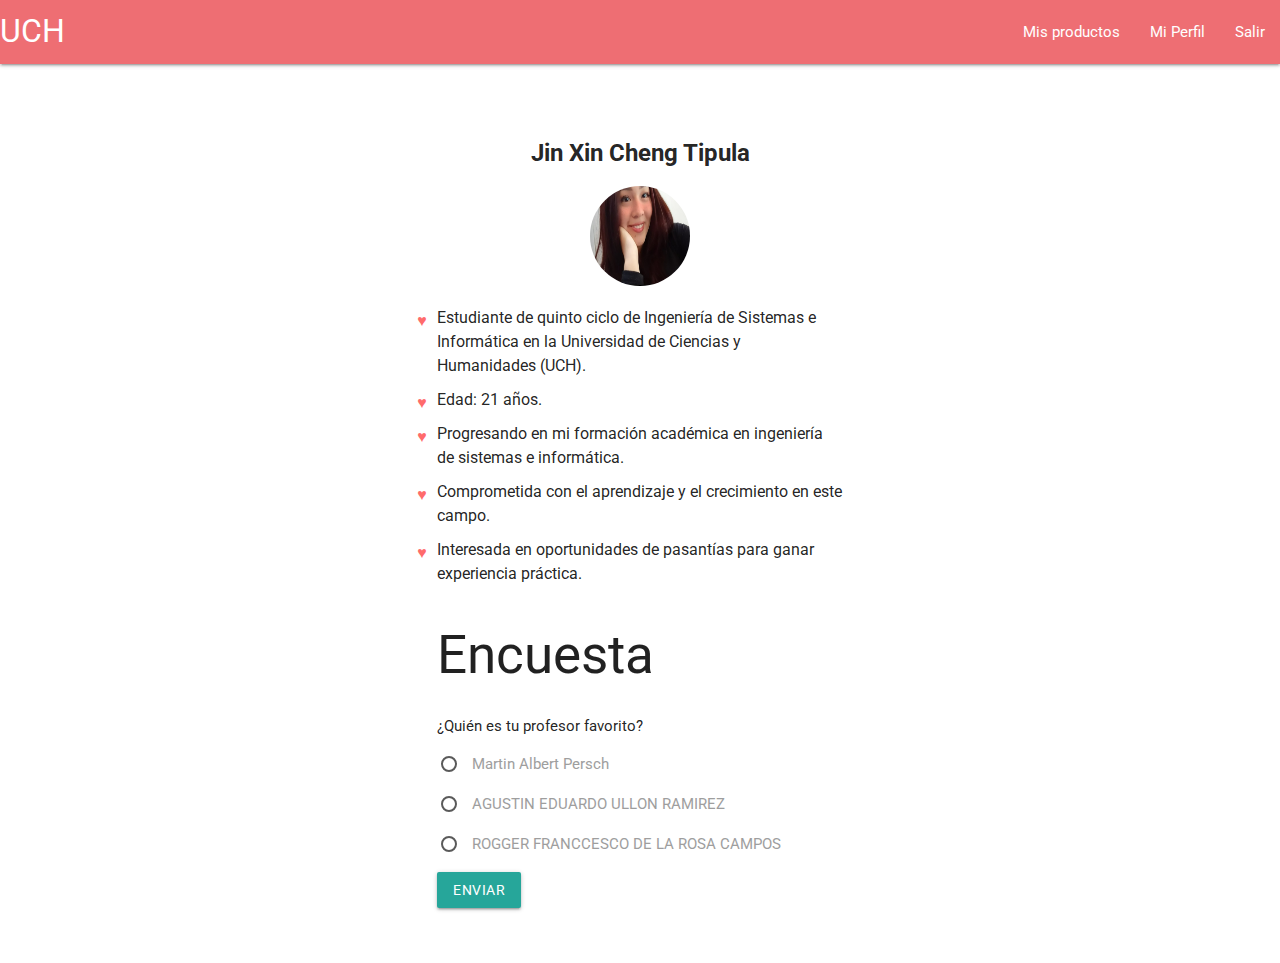
<file: dashboard_alumno.html>
<html lang="en">
    <head>
        <meta http-equiv="Content-Type" content="text/html; charset=UTF-8">
        <meta name="viewport" content="width=device-width, initial-scale=1">
        <meta http-equiv="X-UA-Compatible" content="IE=edge">        
        <meta name="description" content="">
        <title>Dashboard en JS</title>
        <link href="https://fonts.googleapis.com/icon?family=Material+Icons" rel="stylesheet">
        <link rel="stylesheet" href="https://cdnjs.cloudflare.com/ajax/libs/materialize/1.0.0/css/materialize.min.css">        
        <link rel="stylesheet" href="css/css.css">
    </head>
    <body>
        <section>
            <nav>
                <div class="nav-wrapper">
                    <a href="#" class="brand-logo">UCH</a>
                    <ul id="nav-mobile" class="right hide-on-med-and-down">
                        <li><a href="dashboard_alumno.html">Mis productos</a></li>
                        <li><a href="!#">Mi Perfil</a></li>
                        <li><a href="!#">Salir</a></li>
                    </ul>
                </div>
            </nav>
            <div class="container">
                <div class="row">
                    <div class="col s12 m6 offset-m3">
                        <!-- Espacio para la foto y la información del perfil -->
                        <div class="perfil-info">
                            <h2>Jin Xin Cheng Tipula</h2>
                            <img src="images/jin1.jpg" alt="Foto de perfil">
                            <ul>
                                <li class="perfil-item">Estudiante de quinto ciclo de Ingeniería de Sistemas e Informática en la Universidad de Ciencias y Humanidades (UCH).</li>
                                <li class="perfil-item">Edad: 21 años.</li>
                                <li class="perfil-item">Progresando en mi formación académica en ingeniería de sistemas e informática.</li>
                                <li class="perfil-item">Comprometida con el aprendizaje y el crecimiento en este campo.</li>
                                <li class="perfil-item">Interesada en oportunidades de pasantías para ganar experiencia práctica.</li>
                            </ul>
                        </div>
                        <!-- Formulario de la encuesta -->
                        <h2>Encuesta</h2>
                        <form id="encuestaForm">
                            <p>¿Quién es tu profesor favorito?</p>
                            <p>
                                <label>
                                    <input name="profesor" type="radio" value="profesor1" />
        
        <span>   Martin Albert Persch  </span>
                                </label>
                            </p>
                            <p>
                                <label>
                                    <input name="profesor" type="radio" value="profesor2" />
                                    <span>AGUSTIN EDUARDO ULLON RAMIREZ</span>
                                </label>
                            </p>
                            <p>
                                <label>
                                    <input name="profesor" type="radio" value="profesor3" />
                                    <span>ROGGER FRANCCESCO DE LA ROSA CAMPOS</span>
                                </label>
                            </p>
                            <!-- Botón para enviar la encuesta (no es necesario que funcione) -->
                            <button class="waves-effect waves-light btn" type="submit">Enviar</button>
                        </form>
                    </div>
                </div>
            </div>
        </section>
        
    </body>
    <script src="https://cdnjs.cloudflare.com/ajax/libs/materialize/1.0.0/js/materialize.min.js"></script>
    <script src="js/jquery.js"></script>
</html>
</file>
<file: css/css.css>
/* Estilos para botones */
@import url('https://fonts.googleapis.com/css2?family=Roboto:wght@400;700&display=swap');

.btnWitdh {
    width: 100%;
}

.btnIcon i {
    margin-right: 10px;
}

.btnIcon {
    display: inline-flex;
    align-items: center;
    margin-top: 10px;
}

/* Estilos para elementos de colección */
.collection .collection-item.avatar .title {
    font-weight: 700;
    font-size: 20px;
    display: block;
}

.collection .collection-item.avatar p.precio {
    color: #2bbbad;
    font-weight: 700;
    font-size: 25px;
    margin-top: 10px;
}

/* Estilos para información de productos */
.producto-info img {
    width: 100px; 
    height: auto; 
    display: block; 
    margin: 0 auto; 
}

/* Estilos para títulos de cursos */
#tituloCursos {
    text-align: center; 
    font-family: Arial, sans-serif; 
    font-size: 24px; 
    margin-bottom: 20px;
}

/* Estilos para contenedores */
.container {
    margin-top: 20px; 
    padding: 20px; 
}

/* Estilos para información de perfil */
.perfil-info {
    text-align: center;
}

.perfil-info img {
    width: 150px; 
    border-radius: 50%; 
    margin-bottom: 20px; 
}

.perfil-info ul {
    list-style-type: none; 
    padding: 0; 
    margin: 0; 
    font-size: 16px; 
}

.perfil-info ul li {
    margin-bottom: 10px;
    text-align: left; 
}

#encuestaForm {
    margin-top: 30px; 
}

#encuestaForm p {
    margin-bottom: 15px; 
}

/* Estilos para elementos de perfil */
.perfil-info .perfil-item {
    list-style-type: none; 
    position: relative; 
}

.perfil-info .perfil-item::before {
    content: "\2665"; 
    color: #ff6b6b; 
    position: absolute; 
    left: -20px; 
    top: 3px; 
}

/* Estilos para elementos de colección */
#misProductos {
    padding: 0;
    margin: 0;
    list-style-type: none;
}

.collection-item {
    padding: 20px;
    margin-bottom: 20px;
    border-radius: 10px;
    box-shadow: 0 4px 8px rgba(0, 0, 0, 0.1);
    background-color: #fff;
}

.collection-item:hover {
    background-color: #f5f5f5;
    transition: background-color 0.3s ease;
}

.collection-item .title {
    font-size: 18px;
    font-weight: bold;
    margin-bottom: 10px;
}

.collection-item .descripcion {
    font-size: 14px;
    color: #666;
}

.collection-item .imagen {
    max-width: 100px;
    border-radius: 10px;
}

/* Estilos adicionales para información de perfil */
.perfil-info {
    margin-bottom: 40px;
}

.perfil-info h2 {
    font-size: 24px;
    font-weight: bold;
    margin-bottom: 20px;
}

.perfil-info img {
    width: 100px;
    height: 100px;
    border-radius: 50%;
    margin-bottom: 20px
}
</file>
